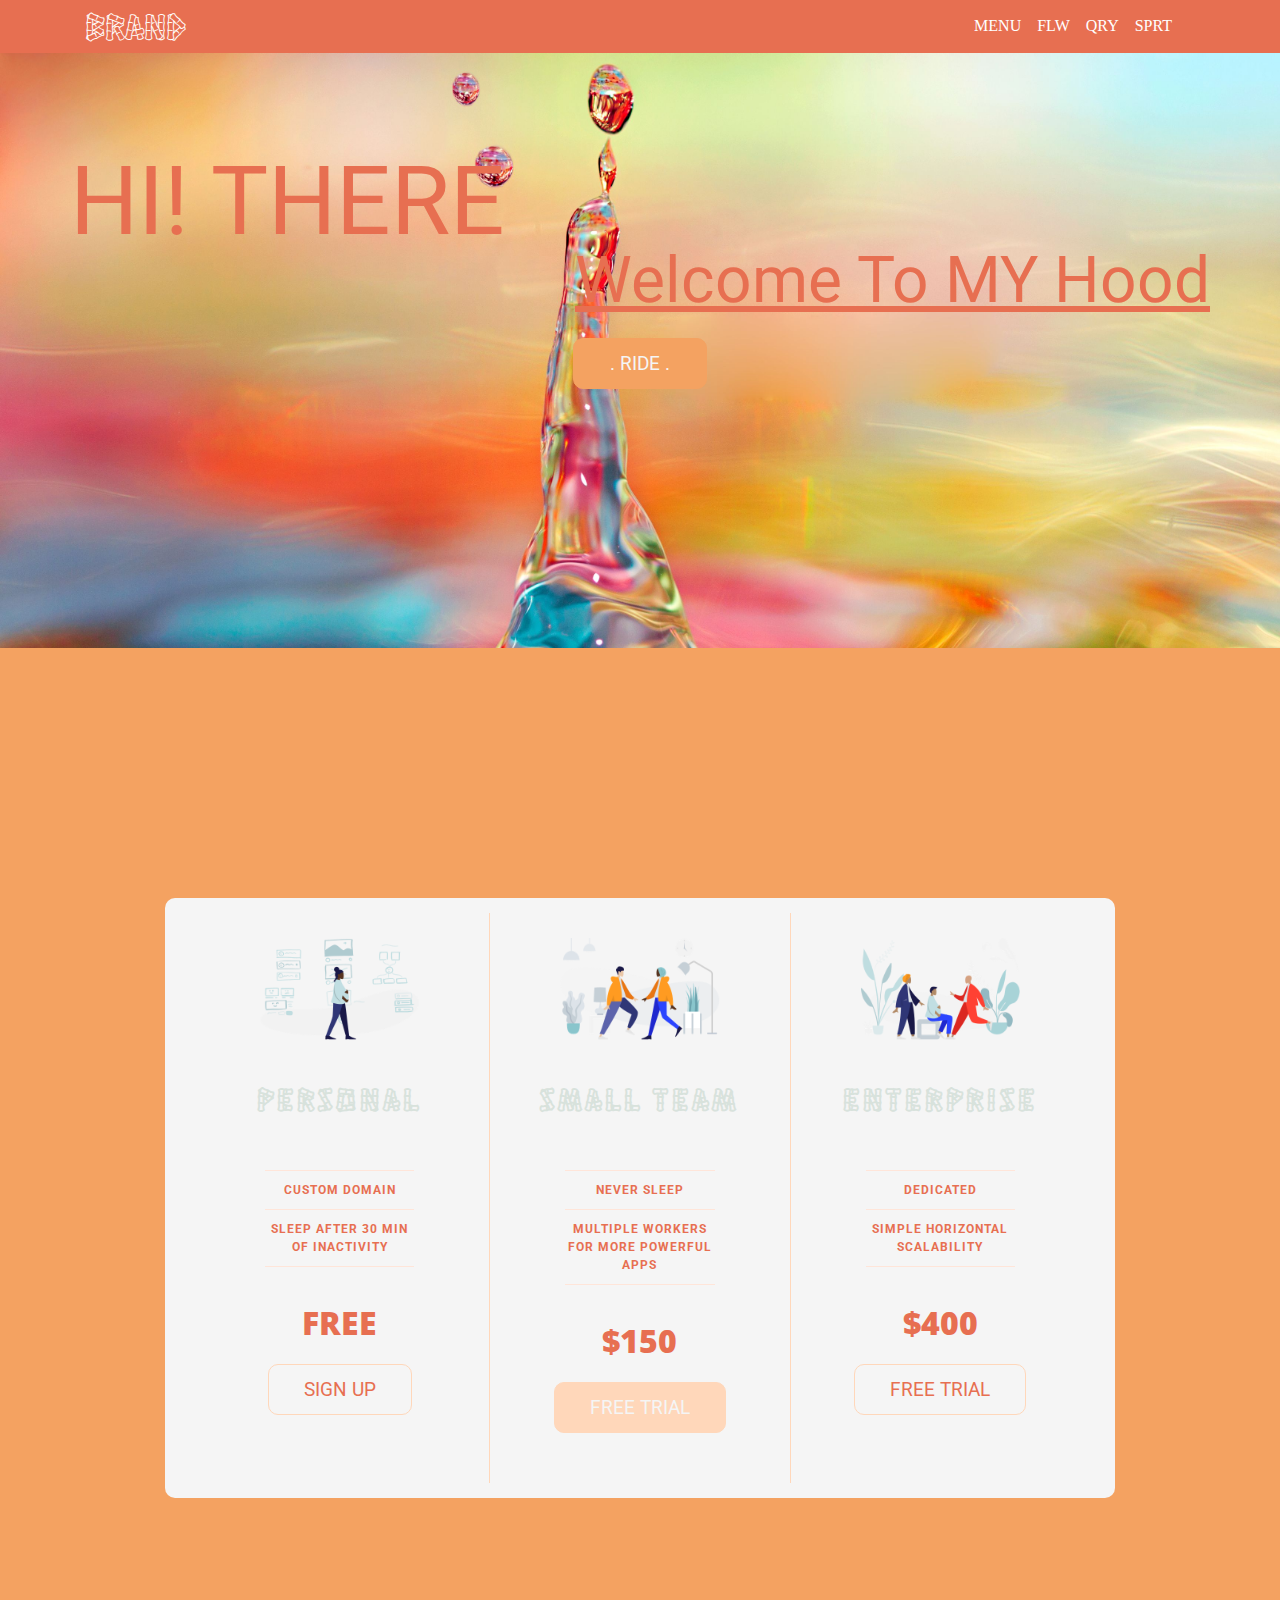
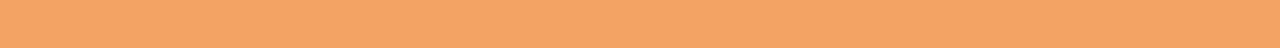
<file: index.html>
<!DOCTYPE html>
<html lang="en">

<head>
    <meta charset="UTF-8">
    <title>Working</title>

    <link rel="stylesheet" href="https://stackpath.bootstrapcdn.com/bootstrap/4.3.1/css/bootstrap.min.css" integrity="sha384-ggOyR0iXCbMQv3Xipma34MD+dH/1fQ784/j6cY/iJTQUOhcWr7x9JvoRxT2MZw1T" crossorigin="anonymous">
     <script type="text/javascript" src="jquery.mini.js"> </script>
    <link rel="stylesheet" type="text/css" href="multi-price.css">
    <meta name="viewport" content="width=device-width, initial-scale=1">
    <link rel="preconnect" href="https://fonts.gstatic.com">
    <link href="https://fonts.googleapis.com/css2?family=Hanalei&family=Open+Sans&family=Roboto:wght@300;400;700;900&display=swap" rel="stylesheet">


</head>

<body>

    <div class="backgr">

        <nav class="navbar navbar-expand-md  navbar-dark ab">
            <div class="container">
                <a href="index.html" class="navbar-brand logo mg-0 pd-0">BRAND</a>

                <button class="navbar-toggler border border-light" type="button" data-toggle="collapse" data-target="#mainframe">
                    <span ><svg xmlns="http://www.w3.org/2000/svg" width="16" height="16" fill="currentColor" class="bi bi-menu-up text-light" viewBox="0 0 16 16">
  <path d="M7.646 15.854a.5.5 0 0 0 .708 0L10.207 14H14a2 2 0 0 0 2-2V3a2 2 0 0 0-2-2H2a2 2 0 0 0-2 2v9a2 2 0 0 0 2 2h3.793l1.853 1.854zM1 9V6h14v3H1zm14 1v2a1 1 0 0 1-1 1h-3.793a1 1 0 0 0-.707.293l-1.5 1.5-1.5-1.5A1 1 0 0 0 5.793 13H2a1 1 0 0 1-1-1v-2h14zm0-5H1V3a1 1 0 0 1 1-1h12a1 1 0 0 1 1 1v2zM2 11.5a.5.5 0 0 0 .5.5h8a.5.5 0 0 0 0-1h-8a.5.5 0 0 0-.5.5zm0-4a.5.5 0 0 0 .5.5h11a.5.5 0 0 0 0-1h-11a.5.5 0 0 0-.5.5zm0-4a.5.5 0 0 0 .5.5h6a.5.5 0 0 0 0-1h-6a.5.5 0 0 0-.5.5z"/>
</svg></span>
                </button>
                
                <div class="collapse navbar-collapse container text-right " id="mainframe">
                    <div class="navbar-nav ml-auto">
                        <a href="index.html" class="nav-item nav-link text-white">Menu</a>
                        <a href="index.html" class="nav-item nav-link text-white">Flw</a>
                        <a href="index.html" class="nav-item nav-link text-white">Qry</a>
                        <a href="index.html" class="nav-item nav-link text-white">Sprt</a>
                   </div>
                    
                </div>
            </div>

        </nav>
        <div class="container text-center frontview">
            <h1 class="text-light text-left">HI! THERE</h1>
            <h3 class="text-light text-right">Welcome To MY Hood</h3>
            <button type="button" id="ride" class="price is-featured1"><a href="#pane">.    RIDE    .</a></button>
        </div>

    </div>
    
    <div class="panel" id="pane">
     <div class="main-panel pricing-table">

        <div class="pricing-plan">
            <img src="img/icon1.png" alt="" class="img">
            <h1 class="plan-hading">personal</h1>
            <div class="feature">
                <div class="feature-item"> custom domain</div>
                <div class="feature-item">sleep after 30 min of inactivity</div>
            </div>
            <div class="price-tag">free</div>

            <a href="mini-project.HTML"><button class="price" id="signup">SIGN UP</button></a>
        </div>
        <div class="pricing-plan">
            <img src="img/icon2.png" alt="" class="img">
            <h1 class="plan-hading">small team</h1>
            <div class="feature">
                <div class="feature-item">never sleep</div>
                <div class="feature-item">Multiple workers for more powerful apps</div>
            </div>
            <div class="price-tag">$150</div>
            <a href="mini-project.HTML"><button class="price is-featured">free trial</button></a>
        </div>
        <div class="pricing-plan">
            <img src="img/icon3.png" alt="" class="img">
            <h1 class="plan-hading">enterprise</h1>
            <div class="feature">
                <div class="feature-item">dedicated</div>
                <div class="feature-item">Simple horizontal scalability</div>
            </div>
            <div class="price-tag">$400</div>
            <a href="mini-project.HTML"><button class="price">free trial</button></a>
        </div>
    </div>

</div>


    
    
    

    <script src="https://code.jquery.com/jquery-3.3.1.slim.min.js" integrity="sha384-q8i/X+965DzO0rT7abK41JStQIAqVgRVzpbzo5smXKp4YfRvH+8abtTE1Pi6jizo" crossorigin="anonymous"></script>
    <script src="https://cdnjs.cloudflare.com/ajax/libs/popper.js/1.14.7/umd/popper.min.js" integrity="sha384-UO2eT0CpHqdSJQ6hJty5KVphtPhzWj9WO1clHTMGa3JDZwrnQq4sF86dIHNDz0W1" crossorigin="anonymous"></script>
    <script src="https://stackpath.bootstrapcdn.com/bootstrap/4.3.1/js/bootstrap.min.js" integrity="sha384-JjSmVgyd0p3pXB1rRibZUAYoIIy6OrQ6VrjIEaFf/nJGzIxFDsf4x0xIM+B07jRM" crossorigin="anonymous"></script>

</body>

</html>
</file>
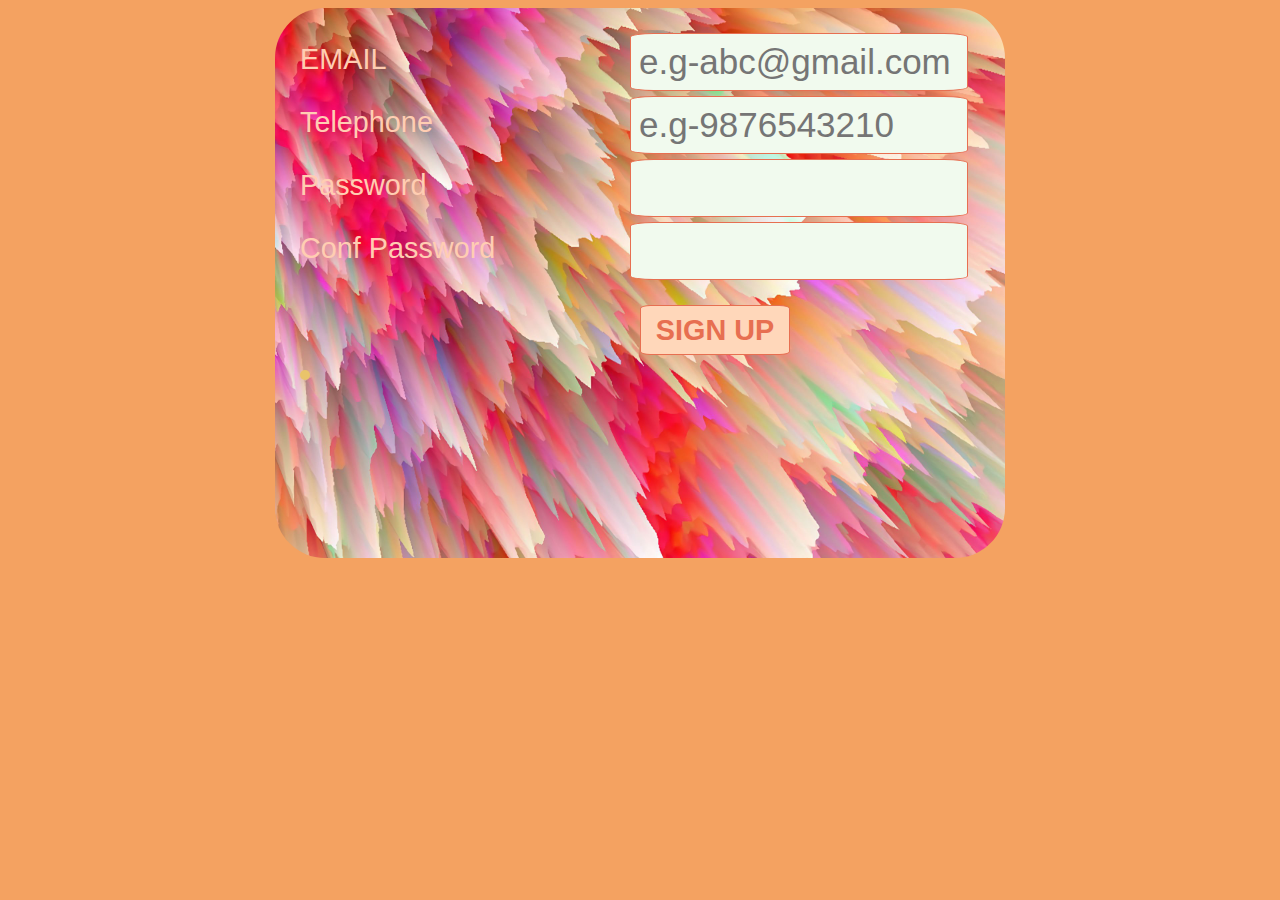
<file: mini-project.HTML>
<!DOCTYPE html>
<html lang="en">

<head>
    <meta charset="UTF-8">
    <title>Mini_Project</title>
    <script type="text/javascript" src="jquery.mini.js"> </script>
    <link rel="preconnect" href="https://fonts.googleapis.com">
<link rel="preconnect" href="https://fonts.gstatic.com" crossorigin>
<link href="https://fonts.googleapis.com/css2?family=Kanit:ital,wght@1,300&family=Pacifico&display=swap" rel="stylesheet">
    <style type="text/css">
        body {

            font-family: helvetica, sans-serif;
            font-size: 180%;
            display: flex;
            justify-content: center;
            align-items: center;
            flex-wrap: wrap;
            background-color: #f4a261;
        }

        #boxCon {


            margin: 0 auto;
            padding: 25px 15px;
            
            background-image: url(img/form-back.jpg);
            background-size: 100% 100%;
            background-attachment: fixed;
            width: 100%;
            height: 500px;
            border-radius: 50px;
            display: flex;
            flex-direction: column;
            justify-content: flex-start;
            align-items: flex-start
        }

        .element {
            display: flex;

        }

        .msg-tab {
            display: flex;
            flex-direction: column;
        }

        input {

            height: 20px;
            width: 200px;
            background-color:#ffd7ba;
            margin: 0px 0px 5px 30px;
            padding: 8px;
            border-radius: 7%;
            border: 1px solid #e76f51;
            color: #f4a261;
            font-size: 20px;
            float: left;
            transition: background-color 270ms ease-in-out;

        }

        input:hover {
            background-color: #f4a261;
            cursor: pointer;
             color:#ffd7ba;
        }

        label {

            margin: 5px;
            position: relative;

            top: 5px;
            left: 5px;
            width: 200px;
            float: left;
            color:#ffcdb2;
        }

        #submitbutton {
            height: 38px;
            width: 120px;
            font-weight: bolder;
            background-color: #ffd7ba;
            border: 1px solid  #e76f51;
            color:#e76f51;
            text-transform: uppercase;
            margin-left: 240px;
            margin-top: 20px;
            transition: background-color 250ms ease-in-out, transform 250ms ease-in-out;
        }

        #submitbutton:hover,
        #submitbutton:focus {
            background-color: #e76f51;
            box-shadow: 0 0.5em 0.5em -0.4em #e76f51;
            transform: translateY(-0.25em);
            cursor: pointer;
            color:whitesmoke;
        }

        .msg {

            color:#411308;
            font-size: 15px;
            margin: 10px;
            
            text-decoration: underline;
            font-family: 'Kanit', sans-serif;
            font-weight:bolder;
            font-size: 16px;


        }

        #sucessSubmit {
            float: left;
            color: white;
            font-size: 15px;
            margin: 10px;
            font-family: monospace;
            background-color: #e9c46a;
            padding: 5px;
            border-radius: 7px;
        }

        .inputposition {}

        @media (min-width:800px) {
            #boxCon {
                width: 700px;

            }

            input {

                height: 40px;
                width: 320px;
                background-color: #f1faee;
                margin: 0px 0px 5px 130px;
                font-size: 35px;
            }

            label {
                font-size: 100%;
            }

            #submitbutton {
                height: 50px;
                width: 150px;
                font-size: 1em;
                margin-left: 350px;
                margin-top: 20px;

            }
        }

    </style>

</head>

<body>

    <div id="boxCon">
        <div>
            <div class="element">
                <label for="email">EMAIL </label>
                <input type="text" name="email" id="email" class="inputposition" placeholder="e.g-abc@gmail.com">

            </div>



            <div class="element">
                <label for="telephone">Telephone </label>

                <input type="text" name="telephone" id="telephone" class="inputposition" placeholder="e.g-9876543210">


            </div>

            <div class="element">
                <label for="password">Password </label>

                <input type="password" name="password" id="password" class="inputposition">

            </div>

            <div class="element">
                <label for="confirmPassword">Conf Password </label>

                <input type="password" name="confirmPassword" id="confirmPassword" class="inputposition">


            </div>

            <div class="element">

                <input type="submit" name="submit" id="submitbutton" value="Sign up">
                <br>

            </div>


        </div>
        <div class="msg-tab">
            <div id="sucessSubmit"></div>
            <div class="msg" id="emailmsg"></div>
            <div class="msg" id="phonemsg"></div>
            <div class="msg" id="passmsg"></div>
            <div class="msg" id="confpassmsg"></div>
        </div>
    </div>

    <script type="text/javascript">
        function isEmail(email) {
            var regex = /^[a-zA-Z0-9_]{3,}@[a-zA-Z]{2,34}.{1}[a-zA-Z0-9.]{2,25}$/;
            return regex.test(email);

        }

        function isTelephone(telephone) {
            var regex = /^[1-9]{2,2}[0-9]{8,8}$/;
            return regex.test(telephone);

        }

        function isPassword(password) {
            var regex = /^((?=.*[A-Z])(?=.*[a-z])(?=.*[0-9])(?=.*[!@#$%^&*]))[a-zA-Z0-9!@#$%^&*]{8,26}$/;
            return regex.test(password);

        }

        function isConfPassword(confirmPassword) {
            var regex = /^((?=.*[A-Z])(?=.*[a-z])(?=.*[0-9])(?=.*[!@#$%^&*]))[a-zA-Z0-9!@#$%^&*]{8,26}$/;
            return regex.test(confirmPassword);

        }
        $("#submitbutton").click(function() {
            if ((isEmail($("#email").val())) == false) {

                $("#emailmsg").html("YOUR MAIL IS NOT IN CORRECT FORMAT");

            } else {
                $("#emailmsg").html("");
            };
            if ((isTelephone($("#telephone").val())) == false) {
                $("#phonemsg").html("YOUR NUMBER IS INCORRECT");
            } else {
                $("#phonemsg").html("");

            };
            if ((isPassword($("#password").val())) == false) {
                $("#passmsg").html("PASSWORD CONTAIN AT LEAST 1 OF <br> EACH (NUM,ALPHA BOTH, CHAR ) AND BETWEEN 8-16 ");

            } else {
                $("#passmsg").html("");

            };
            if ((isConfPassword($("#confirmPassword").val())) == false) {

            };
            if ($("#password").val() != $("#confirmPassword").val()) {
                $("#confpassmsg").html("PASSWORD DID NOT MATCH");

            } else {
                $("#confpassmsg").html("");

            };

            if ((isConfPassword($("#confirmPassword").val())) == true &&
                (isPassword($("#password").val())) == true &&
                (isTelephone($("#telephone").val())) == true &&
                (isEmail($("#email").val())) == true

            ) {

                $("#sucessSubmit").html("SUBMITED SUCESSFULLY");
                $("#sucessSubmit").css("backgroundColor", "green");
            } else {
                $("#sucessSubmit").html("SUBMITED UNSUCESSFULLY");
                $("#sucessSubmit").css("backgroundColor", "red");
                $("#sucessSubmit").css("width", "190px");
            };

        });

    </script>
</body>

</html>
</file>
<file: multi-price.css>
.backgr{
    background-image: url(img/back1.png);
    background-size:100% 100%;
    background-attachment: fixed;
    width:100%;
    height:648px;
    
}
.ab{
    background-color:#e76f51;
}

.logo{
    
    font-family: 'Hanalei', cursive;
    font-size:2.3em;
    font-weight:500;
    margin:0px;
    padding:0;
}

.navbar-nav{
    
    text-transform: uppercase;
}

.frontview{
    font-family: 'Roboto', sans-serif;
    padding:100px 0 0 0;
    
}
.frontview h1{
    font-size:6em;
    color:#e76f51 !important;
}

.frontview h3{
    font-size:4em;
    text-decoration: underline;
    color:#e76f51 !important;
}

.price{
     font-family: 'Roboto', sans-serif;
    border:1px solid #ffd7ba;
    padding:15px 35px;
    text-transform: uppercase;
    border-radius: 10px;
    color:#e76f51;
    font-size:120%;
    background-color:whitesmoke;
    margin:25px 0;
    transition: background-color 250ms ease-in-out , transform 250ms ease-in-out;
}
.price:hover, .price:focus{
    background-color: #ffe5d9;
    box-shadow: 0 0.5em 0.5em -0.4em #ffe5d9;
    transform: translateY(-0.25em);
    cursor: pointer;
}

.is-featured1{
   background-color:#f4a261;
    color:whitesmoke;
    border:1px solid #f4a261;
}
.is-featured1 a{
   background-color:#f4a261;
    color:whitesmoke;
    border:1px solid #f4a261;
}
.is-featured1:hover, .is-featured1:focus{
    background-color:#e76f51;
    box-shadow: 0 0.5em 0.5em -0.4em #e76f51;
    border:1px solid #e76f51;
}
.is-featured1>a:hover, .is-featured1>a:focus{
    background-color:#e76f51;
    box-shadow: 0 0.5em 0.5em -0.4em #e76f51;
    border:1px solid #e76f51;
}



/* ----------------------PANNEL---------------------*/


html, body, div, span, applet, object, iframe,
h1, h2, h3, h4, h5, h6, p, blockquote, pre,
a, abbr, acronym, address, big, cite, code,
del, dfn, em, img, ins, kbd, q, s, samp,
small, strike, strong, sub, sup, tt, var,
b, u, i, center,
dl, dt, dd, ol, ul, li,
fieldset, form, label, legend,
table, caption, tbody, tfoot, thead, tr, th, td,
article, aside, canvas, details, embed, 
figure, figcaption, footer, header, hgroup, 
menu, nav, output, ruby, section, summary,
time, mark, audio, video {
	margin: 0;
	padding: 0;
	border: 0;
	font-size: 100%;
	font: inherit;
	vertical-align: baseline;
}
/* HTML5 display-role reset for older browsers */
article, aside, details, figcaption, figure, 
footer, header, hgroup, menu, nav, section {
	display: block;
}

body {
	line-height: 1;
}
ol, ul {
	list-style: none;
}
blockquote, q {
	quotes: none;
}
blockquote:before, blockquote:after,
q:before, q:after {
	content: '';
	content: none;
}
table {
	border-collapse: collapse;
	border-spacing: 0;
}

/*

from here 
chaliye shur karte hai

*/
html{
    box-sizing: border-box;
}
body{
    background-color:#f4a261;
    
}

.panel{
    margin:100px 0 0 0;
    background-color:#f4a261;
     display:flex;
    justify-content: center;
    align-items: center;
    min-height: 100vh;
}


.main-panel{
  
    background-color:whitesmoke;
    border-radius:10px;
    padding:15px 25px;
    display:flex;
    flex-direction:column;
    width:80%;
   
    max-width:950px;
    text-align: center;
    text-transform: uppercase;
   
    
}

.pricing-plan{
    border-bottom: 1px solid #ffd7ba;
}
.pricing-plan:last-child{
    
     border-bottom:none;
}

.img{
  
    margin-bottom: 25px;
    width:80%;
    
    max-width: 100%;
    
}

.plan-hading{
   font-family: 'Hanalei', cursive;
    font-weight: 600;
    letter-spacing: 4px;
    font-size:200%;
    padding:15px 0;
    color:#d8e2dc;
}

.feature{
    color:#e76f51;
    margin:40px 25px;
   
}
.feature-item{
     font-family: 'Roboto', sans-serif;
    font-weight: 700;
    letter-spacing: 1px;
    font-size: 12px;
    line-height: 1.5;
    padding: 10px 0;
    border-top: 1px solid #ffe5d9;
   
    
}
.feature-item:last-child{
     border-bottom: 1px solid #ffe5d9;
}

.price-tag{
    color:#e76f51;
     font-family: 'Open Sans', sans-serif;
    font-weight: 900;
    font-size:32px;
}


.price-tag:hover{
    cursor: pointer;
}

.is-featured{
   background-color:#ffd7ba;
    color:whitesmoke;
}
.is-featured:hover, .is-featured:focus{
    background-color:#f4a261;
    box-shadow: 0 0.5em 0.5em -0.4em #f4a261;
}






@media (min-width:800px){
    .main-panel{
        flex-direction:row;
        width:90%
      
    }
    .pricing-plan{
    border-right: 1px solid #ffd7ba;
    border-bottom:none;
        padding:25px 50px;
}
      .pricing-plan:last-child{
   
    border-right:none;
}
    
    
}

@media (max-width:991px){
    .frontview h1{
    font-size:5em;
    color:#e76f51 !important;
}

.frontview h3{
    font-size:3em;
    text-decoration: underline;
    color:#e76f51 !important;
}
    .backgr{
    background-image: url(img/back1.png);
    background-size:100% 80%;
    background-attachment: fixed;
    width:100%;
    height:448px;
    
}
    
}

@media (max-width:763px){
    .frontview h1{
    font-size:3em;
    color:#e76f51 !important;
}

.frontview h3{
    font-size:2em;
    text-decoration: underline;
    color:#e76f51 !important;
}
    
      .backgr{
    background-image: url(img/back1.png);
    background-size:100% 68%;
    background-attachment: fixed;
    width:100%;
    height:448px;
    
}
    
}

@media (max-width:470px){
    .frontview h1{
    font-size:2em;
    color:#e76f51 !important;
}

.frontview h3{
    font-size:1.5em;
    text-decoration: underline;
    color:#e76f51 !important;
}
</file>
